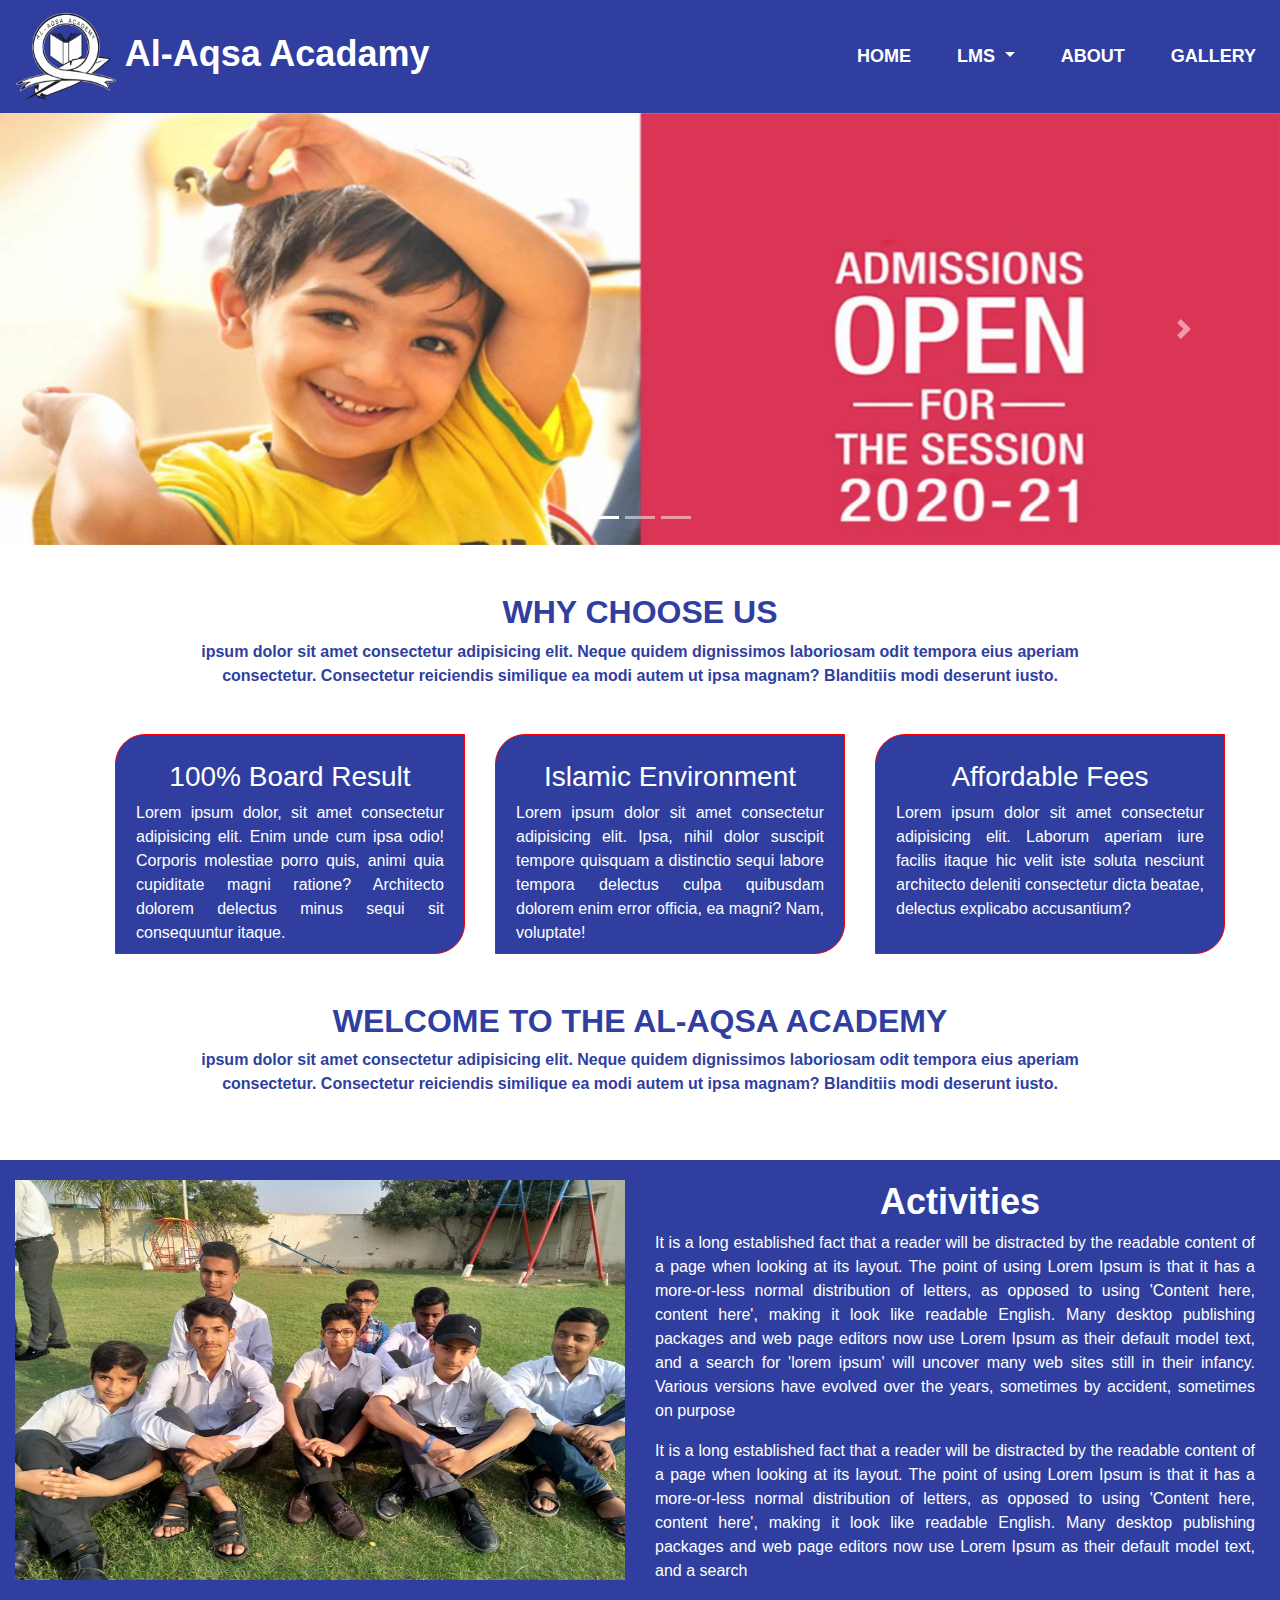
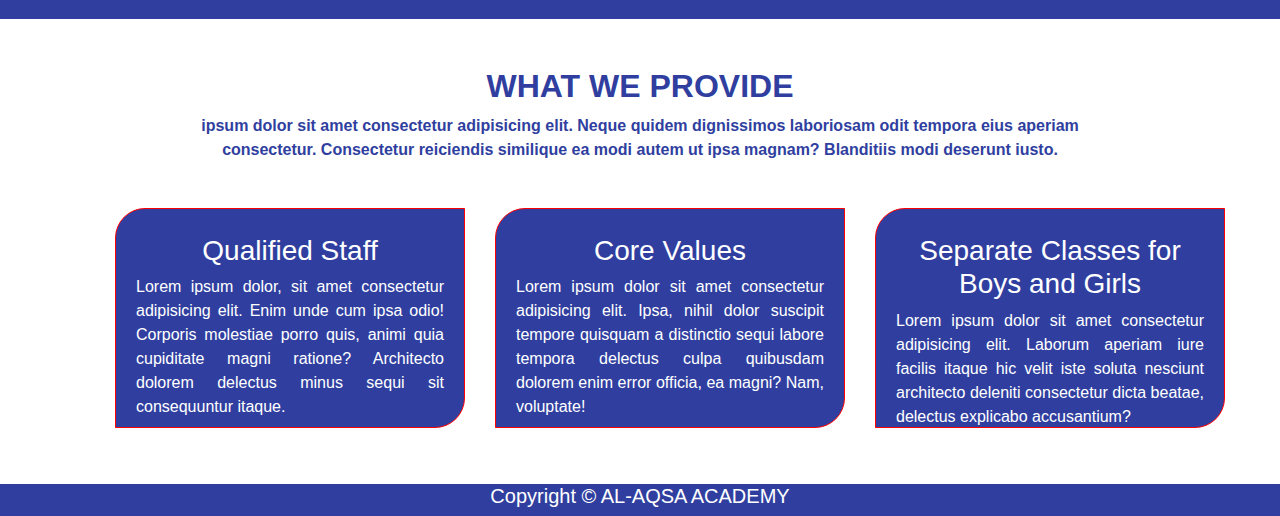
<file: index.html>
<!DOCTYPE html>
<html lang="en">

<head>
  <meta charset="UTF-8">
  <meta name="viewport" content="width=device-width, initial-scale=1.0">
  <title>Al-Aqsa Acadamy | Home</title>
  <link rel="stylesheet" href="css/style.css">

  <!-- Bootstrap css -->
  <link rel="stylesheet" href="https://maxcdn.bootstrapcdn.com/bootstrap/4.0.0/css/bootstrap.min.css"
    integrity="sha384-Gn5384xqQ1aoWXA+058RXPxPg6fy4IWvTNh0E263XmFcJlSAwiGgFAW/dAiS6JXm" crossorigin="anonymous">
</head>

<body>

  <nav class="navbar navbar-expand-lg navbar-light ">
    <a class="navbar-brand" href="#">
      <img src="image/logo.png" width="100px" height="auto" alt="">
       Al-Aqsa Acadamy
       </a>
    <button class="navbar-toggler" type="button" data-toggle="collapse" data-target="#navbarNav" aria-controls="navbarNav" aria-expanded="false" aria-label="Toggle navigation">
      <span class="navbar-toggler-icon"></span>
    </button>
    <div class="collapse navbar-collapse" id="navbarNav">
      <ul class="navbar-nav ml-auto">
        <li class="nav-item active">
          <a class="nav-link" href="index.html">HOME <span class="sr-only">(current)</span></a>
        </li>
        <li class="nav-item dropdown">
          <a class="nav-link dropdown-toggle" href="#" id="navbarDropdownMenuLink" data-toggle="dropdown" aria-haspopup="true" aria-expanded="false">
            LMS
          </a>
          <div class="dropdown-menu" aria-labelledby="navbarDropdownMenuLink">
            <a class="dropdown-item" href="student Login.html">Student Portal</a>
            <a class="dropdown-item" href="student Login.html">Teacher Portal</a>
            
          </div>
        </li>
        <li class="nav-item">
          <a class="nav-link" href="about.html">ABOUT</a>
        </li>
        <li class="nav-item">
          <a class="nav-link" href="gallery.html">GALLERY</a>
        </li>
      </ul>
    </div>
  </nav>
<!-- *************************end Nav******************* -->


<!-- ***************** Slider *************** -->
<div id="carouselExampleIndicators" class="carousel slide" data-ride="carousel">
  <ol class="carousel-indicators">
    <li data-target="#carouselExampleIndicators" data-slide-to="0" class="active"></li>
    <li data-target="#carouselExampleIndicators" data-slide-to="1"></li>
    <li data-target="#carouselExampleIndicators" data-slide-to="2"></li>
  </ol>
  <div class="carousel-inner">
    <div class="carousel-item active">
      <img class="d-block w-100" src="image/slider1.jpg" alt="First slide">
    </div>
    <div class="carousel-item">
      <img class="d-block w-100" src="image/slider5.jpg" alt="Second slide">
    </div>
    <div class="carousel-item">
      <img class="d-block w-100" src="image/slider6.jpg" alt="Third slide">
    </div>
  </div>
  <a class="carousel-control-prev" href="#carouselExampleIndicators" role="button" data-slide="prev">
    <span class="carousel-control-prev-icon" aria-hidden="true"></span>
    <span class="sr-only">Previous</span>
  </a>
  <a class="carousel-control-next" href="#carouselExampleIndicators" role="button" data-slide="next">
    <span class="carousel-control-next-icon" aria-hidden="true"></span>
    <span class="sr-only">Next</span>
  </a>
</div>


<!-- Choose us -->

<div class="container mt-5">
  <div class="row">
    <div class="col-1"></div>
    <div class="col-10">
      <div class="choose">
        <h2 class="welcome text-center">why choose us</h2>
      <p class="text-center">ipsum dolor sit amet consectetur adipisicing elit. Neque quidem dignissimos laboriosam odit tempora eius aperiam consectetur. Consectetur reiciendis similique ea modi autem ut ipsa magnam? Blanditiis modi deserunt iusto.</p>
      </div>
    </div>
    <div class="col-1"></div>
  </div>
</div>


<div class="container">
  <div class="row">
    <div class="col-sm-12 col-md-12 col-lg-4" >
      <span class="infotext" id="info">
        <h3 class="text-center"> 100% Board Result</h3>
        <p>
            Lorem ipsum dolor, sit amet consectetur adipisicing elit. Enim unde cum ipsa odio! Corporis molestiae porro quis, animi quia cupiditate magni ratione? Architecto dolorem delectus minus sequi sit consequuntur itaque.
        </p>
    </span>
    </div>
    <div class="col-sm-12 col-md-12 col-lg-4">
      <span class="infotext" id="info">
        <h3 class="text-center">Islamic Environment</h3>
        <p>
            Lorem ipsum dolor sit amet consectetur adipisicing elit. Ipsa, nihil dolor suscipit tempore quisquam a distinctio sequi labore tempora delectus culpa quibusdam dolorem enim error officia, ea magni? Nam, voluptate!
        </p>
    </span>
    </div>
    <div class="col-sm-12 col-md-12 col-lg-4">
      <span class="infotext" id="info">
        <h3 class="text-center">Affordable Fees</h3>
        <p>
            Lorem ipsum dolor sit amet consectetur adipisicing elit. Laborum aperiam iure facilis itaque hic velit iste soluta nesciunt architecto deleniti consectetur dicta beatae, delectus explicabo accusantium? 
        </p>
    </span>
    </div>
  </div>
</div>

<div class="container mt-5">
  <div class="row">
    <div class="col-1"></div>
    <div class="col-10">
      <div class="choose">
        <h2 class="welcome text-center">WELCOME TO THE AL-AQSA ACADEMY</h2>
      <p class="text-center">ipsum dolor sit amet consectetur adipisicing elit. Neque quidem dignissimos laboriosam odit tempora eius aperiam consectetur. Consectetur reiciendis similique ea modi autem ut ipsa magnam? Blanditiis modi deserunt iusto.</p>
      </div>
    </div>
    <div class="col-1"></div>
  </div>
</div>

<div class="container-fluid activity-text mt-5">
  <div class="row">
      <div class="col-sm-12 col-md-12 col-lg-6">
          <div id="carouselExampleSlidesOnly" class="carousel slide" data-ride="carousel">
              <div class="carousel-inner">
                <div class="carousel-item active">
                    <a href="gallery.html"><img src="image/activity.jpg" class="d-block w-100"></a>
                </div>
                <div class="carousel-item">
                  <a href="gallery.html"><img src="image/activity2.jpg" class="d-block w-100" ></a>
                </div>
                <div class="carousel-item">
                  <a href="gallery.html"><img src="image/activity3.jpg" class="d-block w-100"></a>
                </div>
                <div class="carousel-item">
                  <a href="gallery.html"><img src="image/activity4.jpg" class="d-block w-100"></a>
                </div>
              </div>
            </div>
      </div>
      <div class="col-sm-12 col-md-12 col-lg-6">
          <h2 class="activities text-center">Activities</h2>
          <p>It is a long established fact that a reader will be distracted by the readable content of a page when looking at its layout. The point of using Lorem Ipsum is that it has a more-or-less normal distribution of letters, as opposed to using 'Content here, content here', making it look like readable English. Many desktop publishing packages and web page editors now use Lorem Ipsum as their default model text, and a search for 'lorem ipsum' will uncover many web sites still in their infancy. Various versions have evolved over the years, sometimes by accident, sometimes on purpose</p>
          <p>It is a long established fact that a reader will be distracted by the readable content of a page when looking at its layout. The point of using Lorem Ipsum is that it has a more-or-less normal distribution of letters, as opposed to using 'Content here, content here', making it look like readable English. Many desktop publishing packages and web page editors now use Lorem Ipsum as their default model text, and a search  </p>
      </div>
  </div>
</div>


<div class="container mt-5">
  <div class="row">
    <div class="col-1"></div>
    <div class="col-10">
      <div class="choose">
        <h2 class="welcome text-center">WHAT WE PROVIDE</h2>
      <p class="text-center">ipsum dolor sit amet consectetur adipisicing elit. Neque quidem dignissimos laboriosam odit tempora eius aperiam consectetur. Consectetur reiciendis similique ea modi autem ut ipsa magnam? Blanditiis modi deserunt iusto.</p>
      </div>
    </div>
    <div class="col-1"></div>
  </div>
</div>


<div class="container">
  <div class="row">
    <div class="col-sm-12 col-md-12 col-lg-4" >
      <span class="infotext" id="info">
        <h3 class="text-center"> Qualified Staff</h3>
        <p>
            Lorem ipsum dolor, sit amet consectetur adipisicing elit. Enim unde cum ipsa odio! Corporis molestiae porro quis, animi quia cupiditate magni ratione? Architecto dolorem delectus minus sequi sit consequuntur itaque.
        </p>
    </span>
    </div>
    <div class="col-sm-12 col-md-12 col-lg-4">
      <span class="infotext" id="info">
        <h3 class="text-center">Core Values</h3>
        <p>
            Lorem ipsum dolor sit amet consectetur adipisicing elit. Ipsa, nihil dolor suscipit tempore quisquam a distinctio sequi labore tempora delectus culpa quibusdam dolorem enim error officia, ea magni? Nam, voluptate!
        </p>
    </span>
    </div>
    <div class="col-sm-12 col-md-12 col-lg-4">
      <span class="infotext" id="info">
        <h3 class="text-center">Separate Classes for Boys and Girls</h3>
        <p>
            Lorem ipsum dolor sit amet consectetur adipisicing elit. Laborum aperiam iure facilis itaque hic velit iste soluta nesciunt architecto deleniti consectetur dicta beatae, delectus explicabo accusantium? 
        </p>
    </span>
    </div>
  </div>
</div>

    <!-- Footer -->
    <div class="container-fluid myfooter">
      <div class="row">
        <div class="col-12">
            <h5>Copyright © AL-AQSA ACADEMY</h5>
        </div>
      </div>
    </div>





  <script src="https://code.jquery.com/jquery-3.2.1.slim.min.js"
    integrity="sha384-KJ3o2DKtIkvYIK3UENzmM7KCkRr/rE9/Qpg6aAZGJwFDMVNA/GpGFF93hXpG5KkN"
    crossorigin="anonymous"></script>
  <script src="https://cdnjs.cloudflare.com/ajax/libs/popper.js/1.12.9/umd/popper.min.js"
    integrity="sha384-ApNbgh9B+Y1QKtv3Rn7W3mgPxhU9K/ScQsAP7hUibX39j7fakFPskvXusvfa0b4Q"
    crossorigin="anonymous"></script>
  <script src="https://maxcdn.bootstrapcdn.com/bootstrap/4.0.0/js/bootstrap.min.js"
    integrity="sha384-JZR6Spejh4U02d8jOt6vLEHfe/JQGiRRSQQxSfFWpi1MquVdAyjUar5+76PVCmYl"
    crossorigin="anonymous"></script>
</body>

</html>
</file>
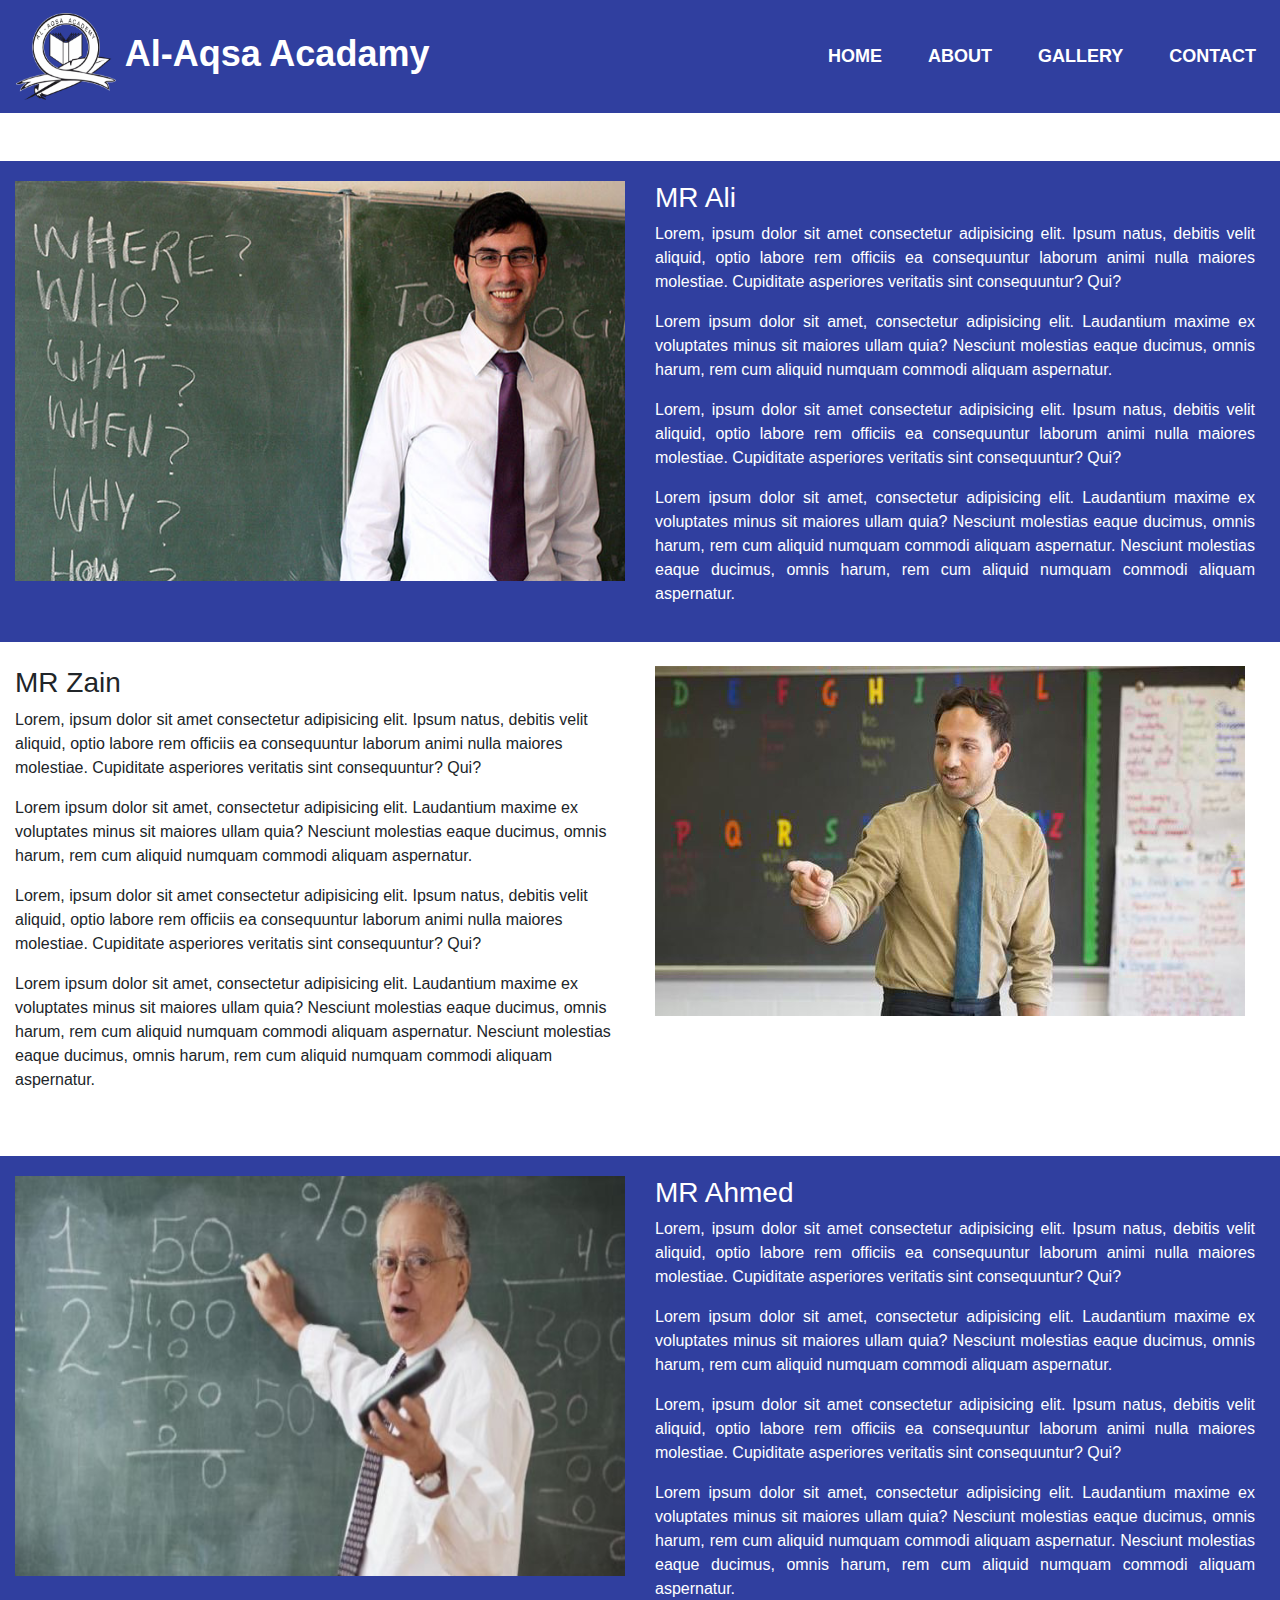
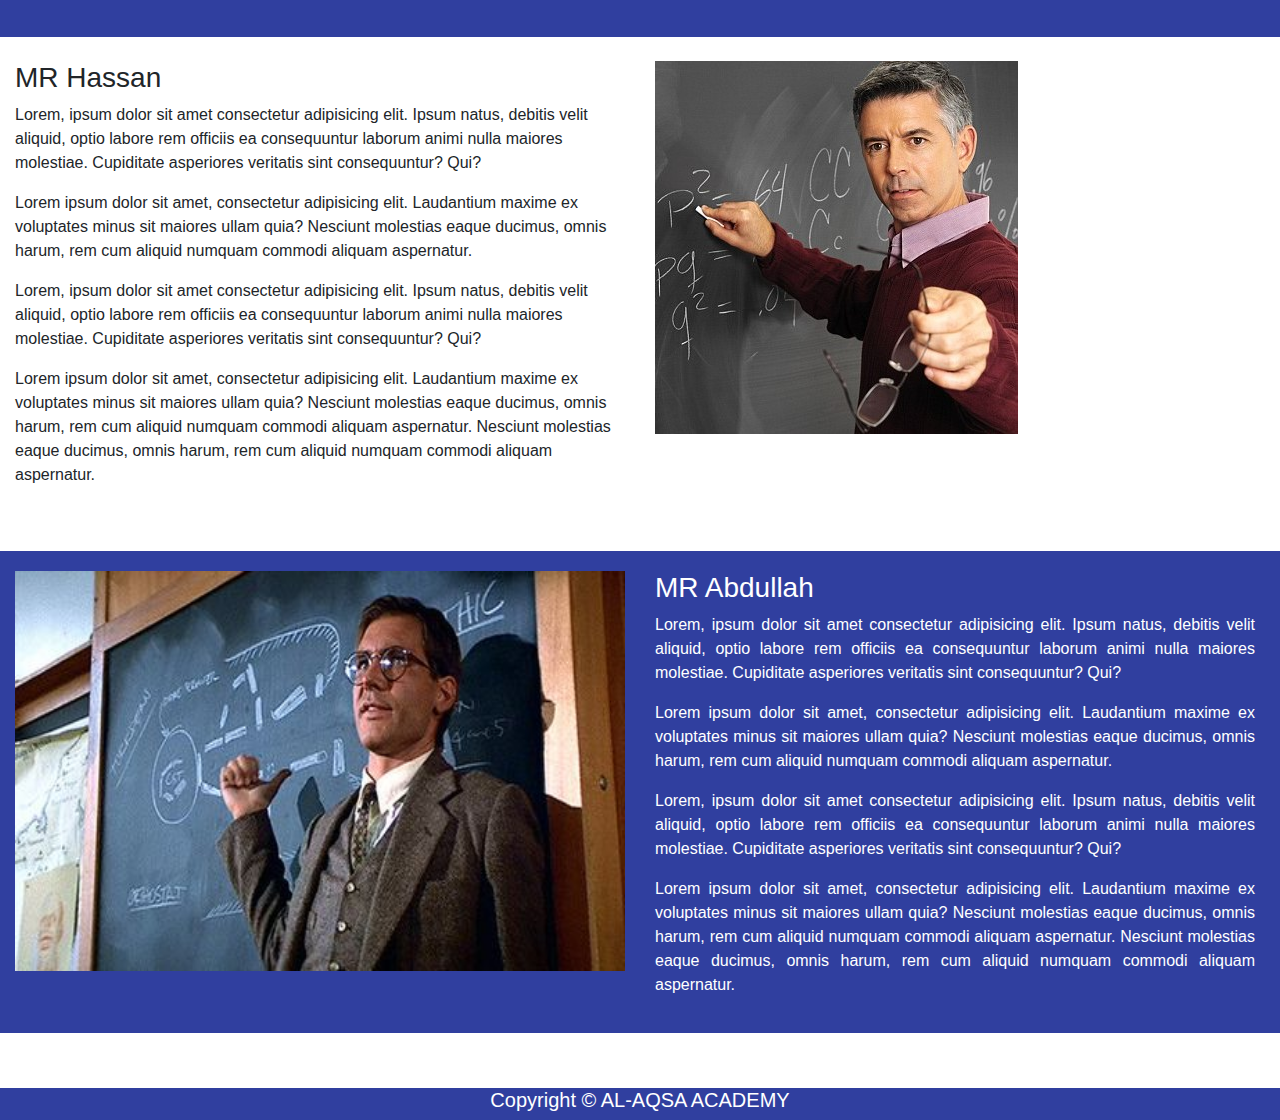
<file: about.html>
<!DOCTYPE html>
<html lang="en">

<head>
    <meta charset="UTF-8">
    <meta name="viewport" content="width=device-width, initial-scale=1.0">
    <title>Al-Aqsa Acedmy</title>
    <link rel="stylesheet" href="css/style.css">
    <link rel="stylesheet" href="https://stackpath.bootstrapcdn.com/bootstrap/4.5.0/css/bootstrap.min.css">

</head>

<body>
    <!-- NABAR -->
    <nav class="navbar navbar-expand-lg navbar-light ">
        <a class="navbar-brand" href="#">
          <img src="image/logo.png" width="100px" height="auto" alt="">
           Al-Aqsa Acadamy
           </a>
        <button class="navbar-toggler" type="button" data-toggle="collapse" data-target="#navbarNav" aria-controls="navbarNav" aria-expanded="false" aria-label="Toggle navigation">
          <span class="navbar-toggler-icon"></span>
        </button>
        <div class="collapse navbar-collapse" id="navbarNav">
          <ul class="navbar-nav ml-auto">
            <li class="nav-item active">
              <a class="nav-link" href="index.html">HOME <span class="sr-only">(current)</span></a>
            </li>
            <li class="nav-item">
              <a class="nav-link" href="about.html">ABOUT</a>
            </li>
            <li class="nav-item">
              <a class="nav-link" href="gallery.html">GALLERY</a>
            </li>
            <li class="nav-item">
              <a class="nav-link href="contact.html">CONTACT</a>
            </li>
          </ul>
        </div>
      </nav>
    <div class="container-fluid mt-5 activity-text">
        <div class="row">
            <div class="col-sm-12 col-md-12 col-lg-6">
                <img src="image/teacher1.jpg" class="img-fluid teacher">
            </div>
            <div class="col-sm-12 col-md-12 col-lg-6">
                <h3>MR Ali</h3>
                <p>Lorem, ipsum dolor sit amet consectetur adipisicing elit. Ipsum natus, debitis velit aliquid, optio
                    labore rem officiis ea consequuntur laborum animi nulla maiores molestiae. Cupiditate asperiores
                    veritatis sint consequuntur? Qui?</p>
                <p>Lorem ipsum dolor sit amet, consectetur adipisicing elit. Laudantium maxime ex voluptates minus sit
                    maiores ullam quia? Nesciunt molestias eaque ducimus, omnis harum, rem cum aliquid numquam commodi
                    aliquam aspernatur.</p>
                <p>Lorem, ipsum dolor sit amet consectetur adipisicing elit. Ipsum natus, debitis velit aliquid, optio
                    labore rem officiis ea consequuntur laborum animi nulla maiores molestiae. Cupiditate asperiores
                    veritatis sint consequuntur? Qui?</p>
                <p>Lorem ipsum dolor sit amet, consectetur adipisicing elit. Laudantium maxime ex voluptates minus sit
                    maiores ullam quia? Nesciunt molestias eaque ducimus, omnis harum, rem cum aliquid numquam commodi
                    aliquam aspernatur. Nesciunt molestias eaque ducimus, omnis harum, rem cum aliquid numquam commodi
                    aliquam aspernatur.</p>
            </div>
        </div>
    </div>
    <div class="container-fluid mt-4 colorbackground">
        <div class="row">
            <div class="col-sm-12 col-md-12 col-lg-6">
                <h3>MR Zain</h3>
                <p>Lorem, ipsum dolor sit amet consectetur adipisicing elit. Ipsum natus, debitis velit aliquid, optio
                    labore rem officiis ea consequuntur laborum animi nulla maiores molestiae. Cupiditate asperiores
                    veritatis sint consequuntur? Qui?</p>
                <p>Lorem ipsum dolor sit amet, consectetur adipisicing elit. Laudantium maxime ex voluptates minus sit
                    maiores ullam quia? Nesciunt molestias eaque ducimus, omnis harum, rem cum aliquid numquam commodi
                    aliquam aspernatur.</p>
                <p>Lorem, ipsum dolor sit amet consectetur adipisicing elit. Ipsum natus, debitis velit aliquid, optio
                    labore rem officiis ea consequuntur laborum animi nulla maiores molestiae. Cupiditate asperiores
                    veritatis sint consequuntur? Qui?</p>
                <p>Lorem ipsum dolor sit amet, consectetur adipisicing elit. Laudantium maxime ex voluptates minus sit
                    maiores ullam quia? Nesciunt molestias eaque ducimus, omnis harum, rem cum aliquid numquam commodi
                    aliquam aspernatur. Nesciunt molestias eaque ducimus, omnis harum, rem cum aliquid numquam commodi
                    aliquam aspernatur.</p>
            </div>
            <div class="col-sm-12 col-md-12 col-lg-6">
                <img src="image/teacher2.jpg" class="img-fluid teacher">
            </div>
        </div>
    </div>
    <div class="container-fluid mt-5 activity-text">
        <div class="row">
            <div class="col-sm-12 col-md-12 col-lg-6">
                <img src="image/teacher3.jpg" class="img-fluid teacher">
            </div>
            <div class="col-sm-12 col-md-12 col-lg-6">
                <h3>MR Ahmed</h3>
                <p>Lorem, ipsum dolor sit amet consectetur adipisicing elit. Ipsum natus, debitis velit aliquid, optio
                    labore rem officiis ea consequuntur laborum animi nulla maiores molestiae. Cupiditate asperiores
                    veritatis sint consequuntur? Qui?</p>
                <p>Lorem ipsum dolor sit amet, consectetur adipisicing elit. Laudantium maxime ex voluptates minus sit
                    maiores ullam quia? Nesciunt molestias eaque ducimus, omnis harum, rem cum aliquid numquam commodi
                    aliquam aspernatur.</p>
                <p>Lorem, ipsum dolor sit amet consectetur adipisicing elit. Ipsum natus, debitis velit aliquid, optio
                    labore rem officiis ea consequuntur laborum animi nulla maiores molestiae. Cupiditate asperiores
                    veritatis sint consequuntur? Qui?</p>
                <p>Lorem ipsum dolor sit amet, consectetur adipisicing elit. Laudantium maxime ex voluptates minus sit
                    maiores ullam quia? Nesciunt molestias eaque ducimus, omnis harum, rem cum aliquid numquam commodi
                    aliquam aspernatur. Nesciunt molestias eaque ducimus, omnis harum, rem cum aliquid numquam commodi
                    aliquam aspernatur.</p>
            </div>
        </div>
    </div>
    <div class="container-fluid mt-4 colorbackground">
        <div class="row">
            <div class="col-sm-12 col-md-12 col-lg-6">
                <h3>MR Hassan</h3>
                <p>Lorem, ipsum dolor sit amet consectetur adipisicing elit. Ipsum natus, debitis velit aliquid, optio
                    labore rem officiis ea consequuntur laborum animi nulla maiores molestiae. Cupiditate asperiores
                    veritatis sint consequuntur? Qui?</p>
                <p>Lorem ipsum dolor sit amet, consectetur adipisicing elit. Laudantium maxime ex voluptates minus sit
                    maiores ullam quia? Nesciunt molestias eaque ducimus, omnis harum, rem cum aliquid numquam commodi
                    aliquam aspernatur.</p>
                <p>Lorem, ipsum dolor sit amet consectetur adipisicing elit. Ipsum natus, debitis velit aliquid, optio
                    labore rem officiis ea consequuntur laborum animi nulla maiores molestiae. Cupiditate asperiores
                    veritatis sint consequuntur? Qui?</p>
                <p>Lorem ipsum dolor sit amet, consectetur adipisicing elit. Laudantium maxime ex voluptates minus sit
                    maiores ullam quia? Nesciunt molestias eaque ducimus, omnis harum, rem cum aliquid numquam commodi
                    aliquam aspernatur. Nesciunt molestias eaque ducimus, omnis harum, rem cum aliquid numquam commodi
                    aliquam aspernatur.</p>
            </div>
            <div class="col-sm-12 col-md-12 col-lg-6">
                <img src="image/teacher4.jpg" class="img-fluid teacher">
            </div>
        </div>
    </div>
    <div class="container-fluid mt-5 activity-text">
        <div class="row">
            <div class="col-sm-12 col-md-12 col-lg-6">
                <img src="image/teacher5.jpg" class="img-fluid teacher">
            </div>
            <div class="col-sm-12 col-md-12 col-lg-6">
                <h3>MR Abdullah</h3>
                <p>Lorem, ipsum dolor sit amet consectetur adipisicing elit. Ipsum natus, debitis velit aliquid, optio
                    labore rem officiis ea consequuntur laborum animi nulla maiores molestiae. Cupiditate asperiores
                    veritatis sint consequuntur? Qui?</p>
                <p>Lorem ipsum dolor sit amet, consectetur adipisicing elit. Laudantium maxime ex voluptates minus sit
                    maiores ullam quia? Nesciunt molestias eaque ducimus, omnis harum, rem cum aliquid numquam commodi
                    aliquam aspernatur.</p>
                <p>Lorem, ipsum dolor sit amet consectetur adipisicing elit. Ipsum natus, debitis velit aliquid, optio
                    labore rem officiis ea consequuntur laborum animi nulla maiores molestiae. Cupiditate asperiores
                    veritatis sint consequuntur? Qui?</p>
                <p>Lorem ipsum dolor sit amet, consectetur adipisicing elit. Laudantium maxime ex voluptates minus sit
                    maiores ullam quia? Nesciunt molestias eaque ducimus, omnis harum, rem cum aliquid numquam commodi
                    aliquam aspernatur. Nesciunt molestias eaque ducimus, omnis harum, rem cum aliquid numquam commodi
                    aliquam aspernatur.</p>
            </div>
        </div>
    </div>
    <div class="container-fluid myfooter">
        <div class="row">
          <div class="col-12">
              <h5 class="text-center">Copyright © AL-AQSA ACADEMY</h5>
          </div>
        </div>
      </div>
    <script src="https://code.jquery.com/jquery-3.5.1.slim.min.js"></script>
    <script src="https://cdn.jsdelivr.net/npm/popper.js@1.16.0/dist/umd/popper.min.js"></script>
    <script src="https://stackpath.bootstrapcdn.com/bootstrap/4.5.0/js/bootstrap.min.js"></script>
</body>

</html>
</file>
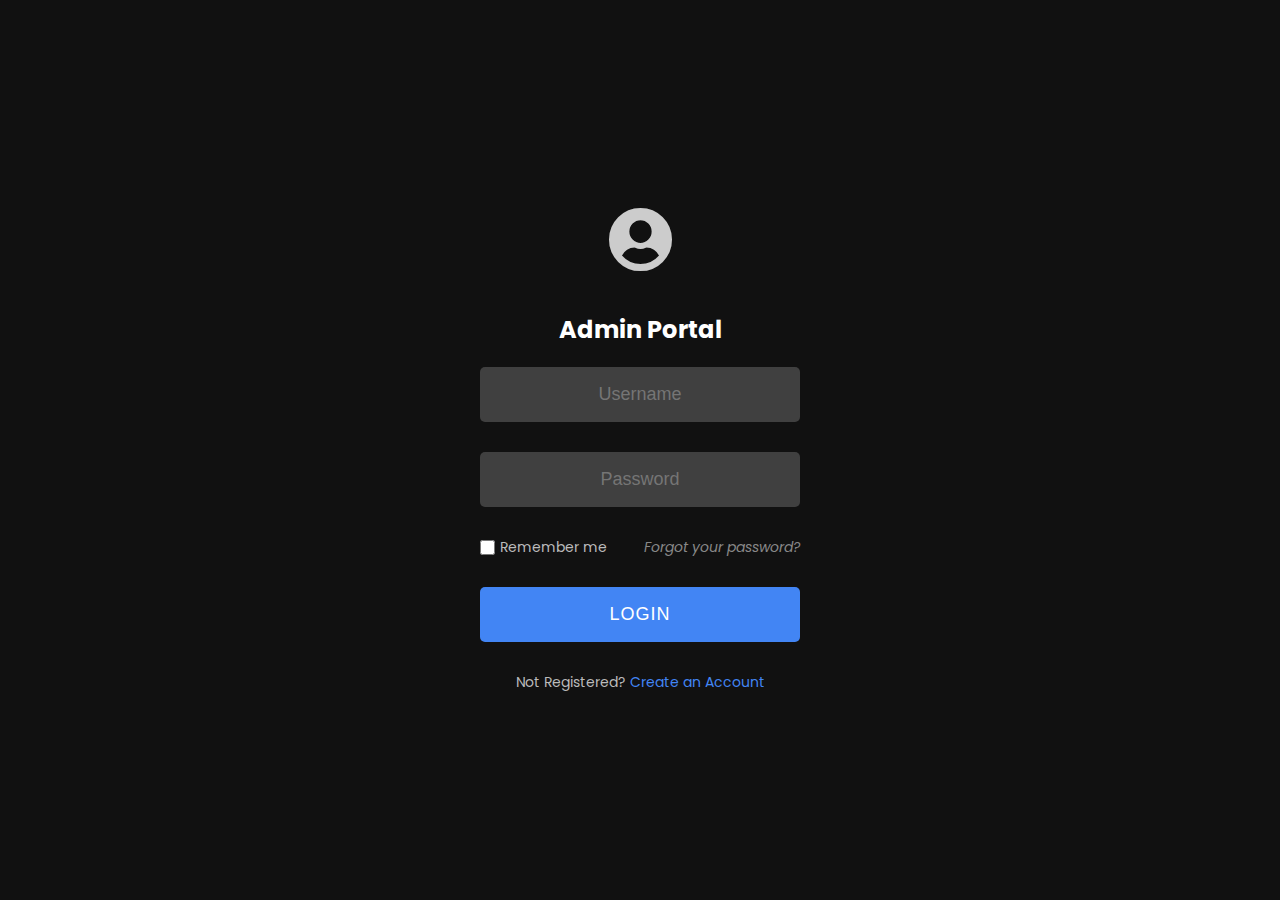
<file: admin.html>
<!DOCTYPE html>
<html lang="en" dir="ltr">
	<head>
		<meta name="viewport" content="width=device-width, initial-scale=1.0">
		<meta charset="utf-8">
		<title>Responsive Login Page</title>
		<link rel="stylesheet" href="css/login.css">
		<link rel="stylesheet" href="https://cdnjs.cloudflare.com/ajax/libs/font-awesome/5.14.0/css/all.min.css">
		<script src="https://cdnjs.cloudflare.com/ajax/libs/jquery/3.4.1/jquery.min.js" charset="utf-8"></script>
	</head>
	<body>

		<!--form area start-->
		<div class="form">
			<!--login form start-->
			<form class="login-form" action="" method="post">
				<i class="fas fa-user-circle"></i>
				<h2>Admin Portal</h2>
				<input class="user-input" type="text" name="" placeholder="Username" required>
				<input class="user-input" type="password" name="" placeholder="Password" required>
				<div class="options-01">
					<label class="remember-me"><input type="checkbox" name="">Remember me</label>
					<a href="#">Forgot your password?</a>
				</div>
				<input class="btn" type="submit" name="" value="LOGIN">
				<div class="options-02">
					<p>Not Registered? <a href="#">Create an Account</a></p>
				</div>
			</form>
			<!--login form end-->
			<!--signup form start-->
			<form class="signup-form" action="" method="post">
				<i class="fas fa-user-plus"></i>
				<input class="user-input" type="text" name="" placeholder="Username" required>
				<input class="user-input" type="email" name="" placeholder="Email Address" required>
				<input class="user-input" type="password" name="" placeholder="Password" required>
				<input class="btn" type="submit" name="" value="SIGN UP">
				<div class="options-02">
					<p>Already Registered? <a href="#">Sign In</a></p>
				</div>
			</form>
			<!--signup form end-->
		</div>
		<!--form area end-->

		<script type="text/javascript">
		$('.options-02 a').click(function(){
			$('form').animate({
				height: "toggle", opacity: "toggle"
			}, "slow");
		});
		</script>

	</body>
</html>
</file>
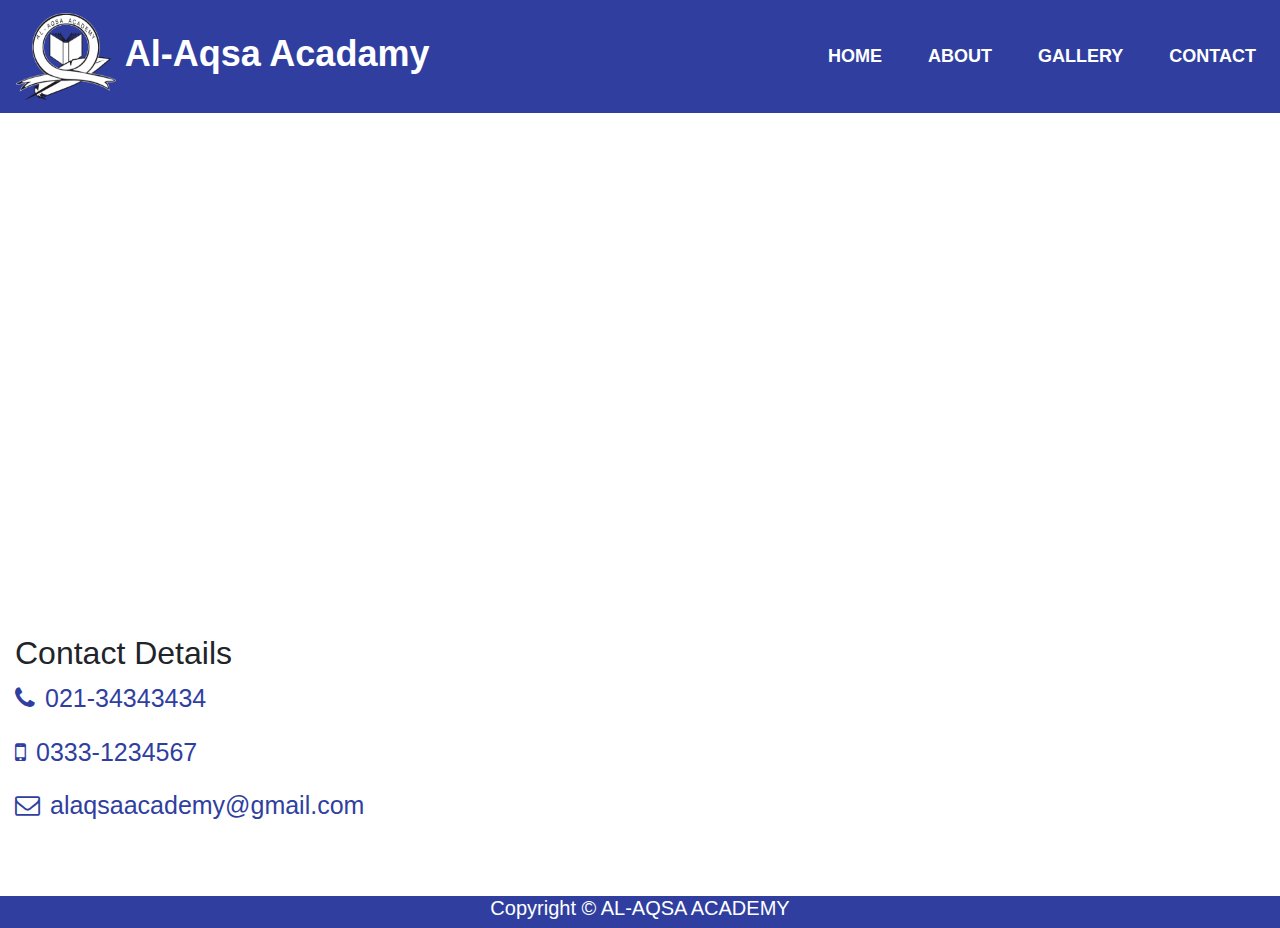
<file: contact.html>
<!DOCTYPE html>
<html lang="en">
<head>
    <meta charset="UTF-8">
    <meta name="viewport" content="width=device-width, initial-scale=1.0">
    <title>Al-Aqsa Acedmy</title>
    <link rel="stylesheet" href="css/style.css">
    <link rel="stylesheet" href="https://stackpath.bootstrapcdn.com/bootstrap/4.5.0/css/bootstrap.min.css">
    <link rel="stylesheet" href="https://stackpath.bootstrapcdn.com/font-awesome/4.7.0/css/font-awesome.min.css">
</head>
<body>
<!-- NABAR -->
<nav class="navbar navbar-expand-lg navbar-light ">
    <a class="navbar-brand" href="#">
      <img src="image/logo.png" width="100px" height="auto" alt="">
       Al-Aqsa Acadamy
       </a>
    <button class="navbar-toggler" type="button" data-toggle="collapse" data-target="#navbarNav" aria-controls="navbarNav" aria-expanded="false" aria-label="Toggle navigation">
      <span class="navbar-toggler-icon"></span>
    </button>
    <div class="collapse navbar-collapse" id="navbarNav">
      <ul class="navbar-nav ml-auto">
        <li class="nav-item active">
          <a class="nav-link" href="index.html">HOME <span class="sr-only">(current)</span></a>
        </li>
        <li class="nav-item">
          <a class="nav-link" href="about.html">ABOUT</a>
        </li>
        <li class="nav-item">
          <a class="nav-link" href="gallery.html">GALLERY</a>
        </li>
        <li class="nav-item">
          <a class="nav-link href="contact.html">CONTACT</a>
        </li>
      </ul>
    </div>
  </nav>
<!-- MAP -->
  <iframe src="https://www.google.com/maps/embed?pb=!1m18!1m12!1m3!1d2944.767205190787!2d67.08702161432115!3d24.91401054924643!2m3!1f0!2f0!3f0!3m2!1i1024!2i768!4f13.1!3m3!1m2!1s0x3eb33f2de9c1eeed%3A0x776675460d1f5b60!2sAl%20Aqsa%20Academy!5e1!3m2!1sen!2s!4v1590245915493!5m2!1sen!2s" width="100%" height="450" frameborder="0" style="border:0;" allowfullscreen="" aria-hidden="false" tabindex="0" class="mt-3"></iframe>
  <!-- Contact -->
<div class="container-fluid mt-5">
  <div class="row">
    <div class="col">
      <h2 class="contact">Contact Details</h2>
      <p class="fa-phone"><i class="fa fa-phone" aria-hidden="true"></i>021-34343434</p>
      <p class="fa-phone"><i class="fa fa-mobile" aria-hidden="true"></i>0333-1234567</p>
      <p class="fa-phone"><i class="fa fa-envelope-o" aria-hidden="true"></i>alaqsaacademy@gmail.com</p>
    </div>
  </div>
</div>
      <!-- Footer -->
<div class="container-fluid myfooter">
    <div class="row">
      <div class="col-12">
          <h5>Copyright © AL-AQSA ACADEMY</h5>
      </div>
    </div>
  </div>
  
  
  
  <script src="https://code.jquery.com/jquery-3.5.1.slim.min.js"></script>
  <script src="https://cdn.jsdelivr.net/npm/popper.js@1.16.0/dist/umd/popper.min.js"></script>
  <script src="https://stackpath.bootstrapcdn.com/bootstrap/4.5.0/js/bootstrap.min.js"></script>    
  </body>
  </html>
</file>
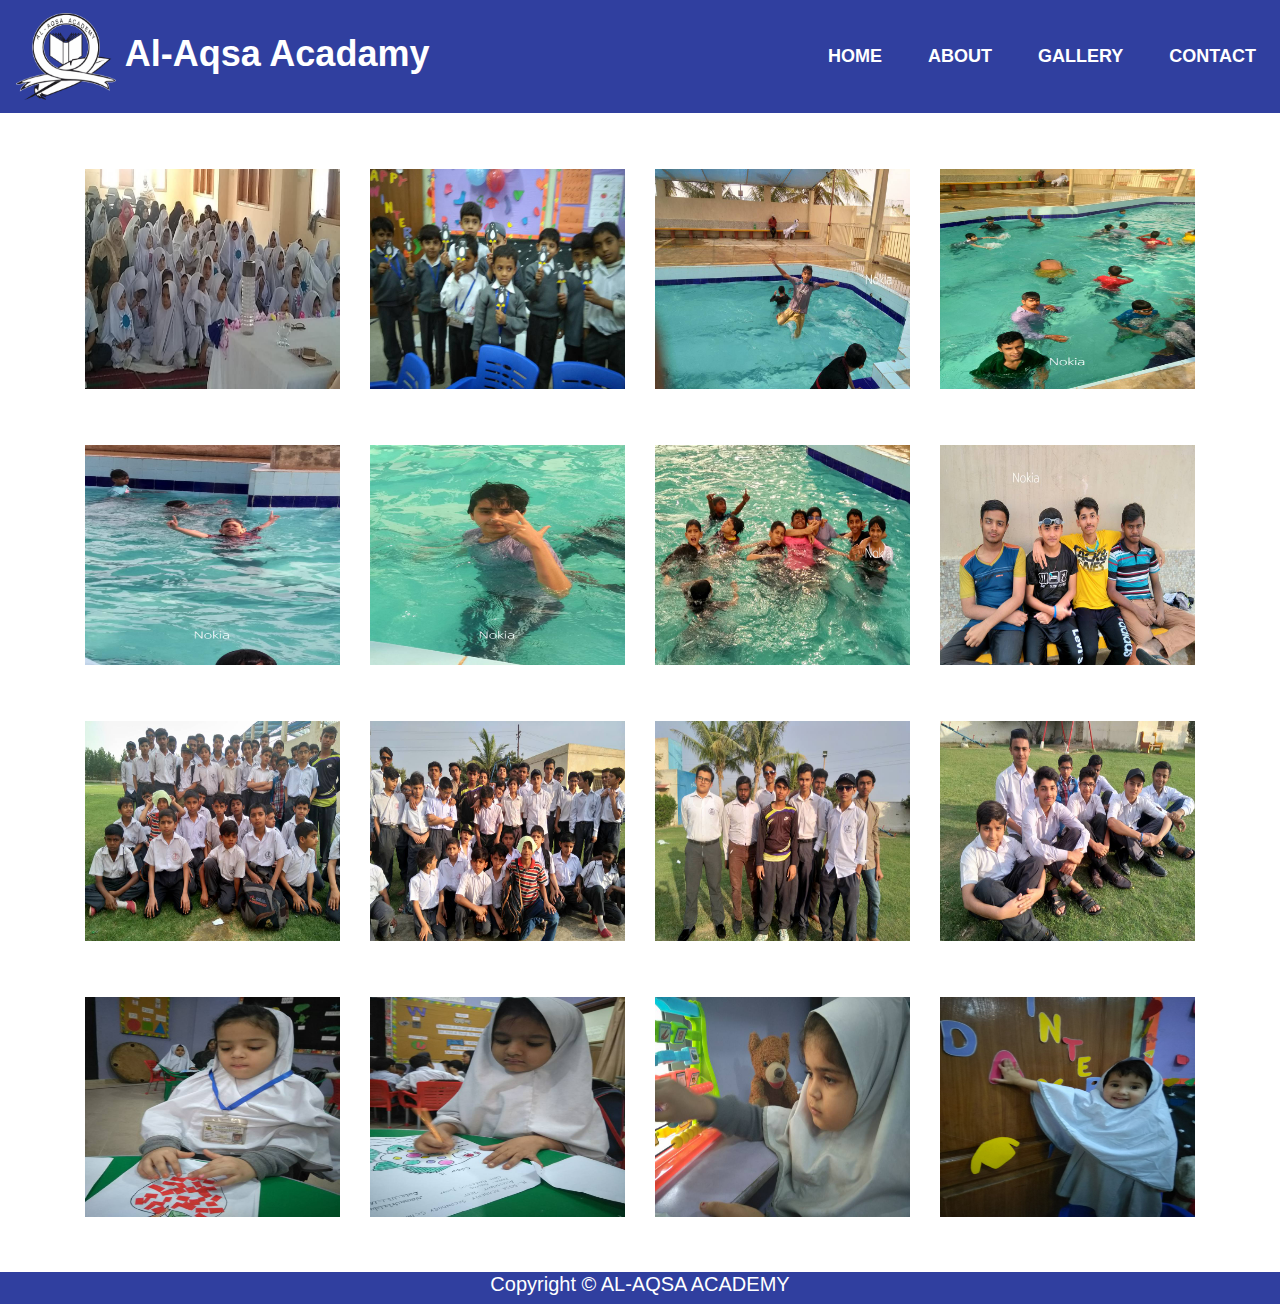
<file: gallery.html>
<!DOCTYPE html>
<html lang="en">

<head>
    <meta charset="UTF-8">
    <meta name="viewport" content="width=device-width, initial-scale=1.0">
    <title>Al-Aqsa Acedmy</title>
    <link rel="stylesheet" href="css/style.css">
    <link rel="stylesheet" href="https://stackpath.bootstrapcdn.com/bootstrap/4.5.0/css/bootstrap.min.css">

</head>

<body>
    <!-- NABAR -->
    <nav class="navbar navbar-expand-lg navbar-light ">
        <a class="navbar-brand" href="#">
          <img src="image/logo.png" width="100px" height="auto" alt="">
           Al-Aqsa Acadamy
           </a>
        <button class="navbar-toggler" type="button" data-toggle="collapse" data-target="#navbarNav" aria-controls="navbarNav" aria-expanded="false" aria-label="Toggle navigation">
          <span class="navbar-toggler-icon"></span>
        </button>
        <div class="collapse navbar-collapse" id="navbarNav">
          <ul class="navbar-nav ml-auto">
            <li class="nav-item active">
              <a class="nav-link" href="index.html">HOME <span class="sr-only">(current)</span></a>
            </li>
            <li class="nav-item">
              <a class="nav-link" href="about.html">ABOUT</a>
            </li>
            <li class="nav-item">
              <a class="nav-link" href="gallery.html">GALLERY</a>
            </li>
            <li class="nav-item">
              <a class="nav-link href="contact.html">CONTACT</a>
            </li>
          </ul>
        </div>
      </nav>
    <!-- Images -->

    <div class="container mt-5">
        <div class="row">
            <div class="col-sm-6 col-md-6 col-lg-3 mt-2">
                <img src="image/g1.jpg" class="img-fluid imgheight">
            </div>
            <div class="col-sm-6 col-md-6 col-lg-3 mt-2">
                <img src="image/g2.jpg" class="img-fluid imgheight">
            </div>
            <div class="col-sm-6 col-md-6 col-lg-3 mt-2">
                <img src="image/g3.jpg" class="img-fluid imgheight">
            </div>
            <div class="col-sm-6 col-md-6 col-lg-3 mt-2">
                <img src="image/g4.jpg" class="img-fluid imgheight">
            </div>
        </div>
    </div>
    <div class="container mt-5">
        <div class="row">
            <div class="col-sm-6 col-md-6 col-lg-3 mt-2">
                <img src="image/g5.jpg" class="img-fluid imgheight">
            </div>
            <div class="col-sm-6 col-md-6 col-lg-3 mt-2">
                <img src="image/g6.jpg" class="img-fluid imgheight">
            </div>
            <div class="col-sm-6 col-md-6 col-lg-3 mt-2">
                <img src="image/g7.jpg" class="img-fluid imgheight">
            </div>
            <div class="col-sm-6 col-md-6 col-lg-3 mt-2">
                <img src="image/g8.jpg" class="img-fluid imgheight">
            </div>
        </div>
    </div>
    <div class="container mt-5">
        <div class="row">
            <div class="col-sm-6 col-md-6 col-lg-3 mt-2">
                <img src="image/g9.jpg" class="img-fluid imgheight">
            </div>
            <div class="col-sm-6 col-md-6 col-lg-3 mt-2">
                <img src="image/g10.jpg" class="img-fluid imgheight">
            </div>
            <div class="col-sm-6 col-md-6 col-lg-3 mt-2">
                <img src="image/g11.jpg" class="img-fluid imgheight">
            </div>
            <div class="col-sm-6 col-md-6 col-lg-3 mt-2">
                <img src="image/g12.jpg" class="img-fluid imgheight">
            </div>
        </div>
    </div>
    <div class="container mt-5">
        <div class="row">
            <div class="col-sm-6 col-md-6 col-lg-3 mt-2">
                <img src="image/g13.jpg" class="img-fluid imgheight">
            </div>
            <div class="col-sm-6 col-md-6 col-lg-3 mt-2">
                <img src="image/g14.jpg" class="img-fluid imgheight">
            </div>
            <div class="col-sm-6 col-md-6 col-lg-3 mt-2">
                <img src="image/g15.jpg" class="img-fluid imgheight">
            </div>
            <div class="col-sm-6 col-md-6 col-lg-3 mt-2">
                <img src="image/g16.jpg" class="img-fluid imgheight">
            </div>
        </div>
    </div>
    <!-- Footer -->
    <div class="container-fluid myfooter">
        <div class="row">
            <div class="col-12">
                <h5>Copyright © AL-AQSA ACADEMY</h5>
            </div>
        </div>
    </div>
    <script src="https://code.jquery.com/jquery-3.5.1.slim.min.js"></script>
    <script src="https://cdn.jsdelivr.net/npm/popper.js@1.16.0/dist/umd/popper.min.js"></script>
    <script src="https://stackpath.bootstrapcdn.com/bootstrap/4.5.0/js/bootstrap.min.js"></script>
</body>

</html>
</file>
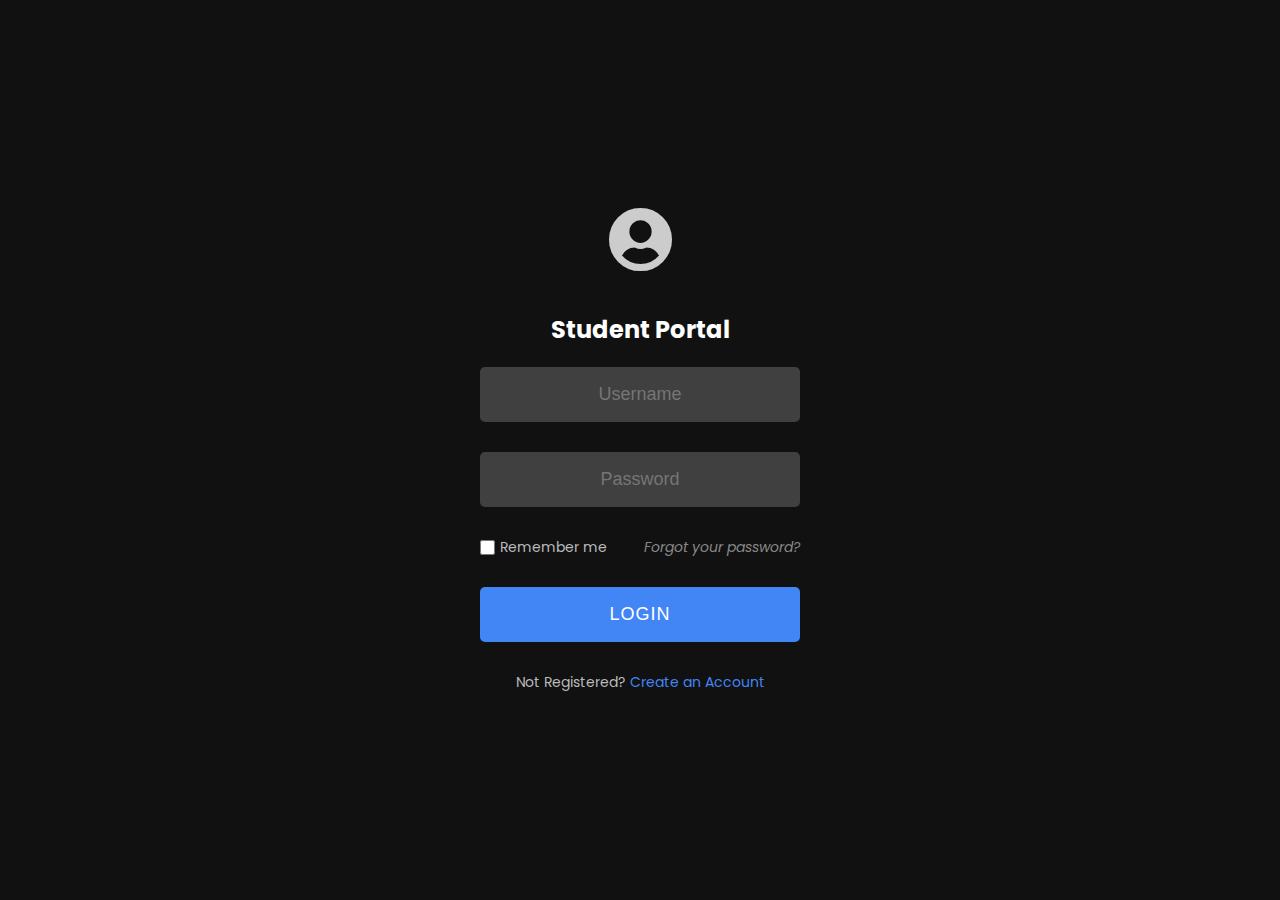
<file: student Login.html>
<!DOCTYPE html>
<html lang="en" dir="ltr">
	<head>
		<meta name="viewport" content="width=device-width, initial-scale=1.0">
		<meta charset="utf-8">
		<title>Responsive Login Page</title>
		<link rel="stylesheet" href="css/login.css">
		<link rel="stylesheet" href="https://cdnjs.cloudflare.com/ajax/libs/font-awesome/5.14.0/css/all.min.css">
		<script src="https://cdnjs.cloudflare.com/ajax/libs/jquery/3.4.1/jquery.min.js" charset="utf-8"></script>
	</head>
	<body>

		<!--form area start-->
		<div class="form">
			<!--login form start-->
			<form class="login-form" action="" method="post">
				<i class="fas fa-user-circle"></i>
				<h2>Student Portal</h2>
				<input class="user-input" type="text" name="" placeholder="Username" required>
				<input class="user-input" type="password" name="" placeholder="Password" required>
				<div class="options-01">
					<label class="remember-me"><input type="checkbox" name="">Remember me</label>
					<a href="#">Forgot your password?</a>
				</div>
				<input class="btn" type="submit" name="" value="LOGIN">
				<div class="options-02">
					<p>Not Registered? <a href="#">Create an Account</a></p>
				</div>
			</form>
			<!--login form end-->
			<!--signup form start-->
			<form class="signup-form" action="" method="post">
				<i class="fas fa-user-plus"></i>
				<input class="user-input" type="text" name="" placeholder="Username" required>
				<input class="user-input" type="email" name="" placeholder="Email Address" required>
				<input class="user-input" type="password" name="" placeholder="Password" required>
				<input class="btn" type="submit" name="" value="SIGN UP">
				<div class="options-02">
					<p>Already Registered? <a href="#">Sign In</a></p>
				</div>
			</form>
			<!--signup form end-->
		</div>
		<!--form area end-->

		<script type="text/javascript">
		$('.options-02 a').click(function(){
			$('form').animate({
				height: "toggle", opacity: "toggle"
			}, "slow");
		});
		</script>

	</body>
</html>
</file>
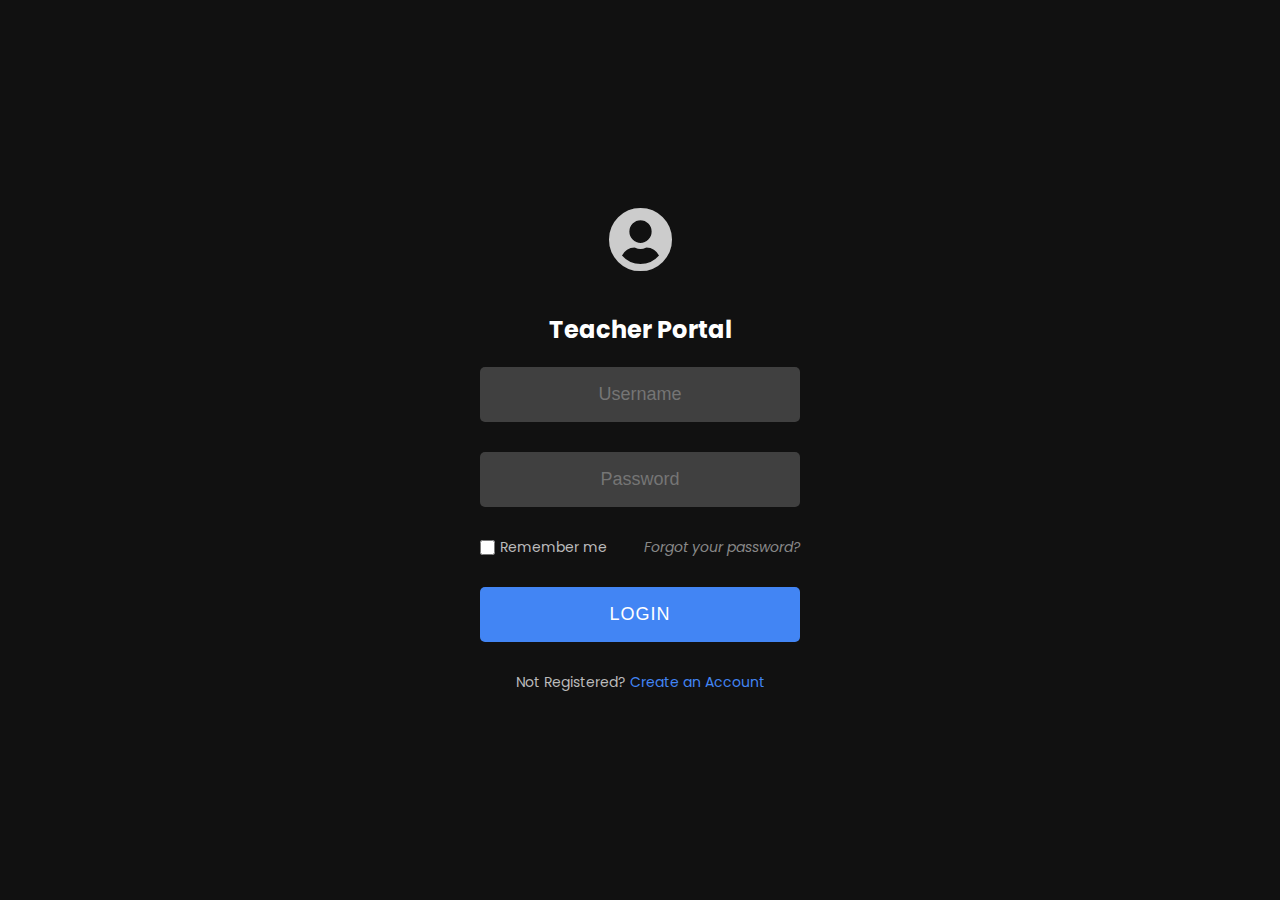
<file: teacher Login.html>
<!DOCTYPE html>
<html lang="en" dir="ltr">
	<head>
		<meta name="viewport" content="width=device-width, initial-scale=1.0">
		<meta charset="utf-8">
		<title>Responsive Login Page</title>
		<link rel="stylesheet" href="css/login.css">
		<link rel="stylesheet" href="https://cdnjs.cloudflare.com/ajax/libs/font-awesome/5.14.0/css/all.min.css">
		<script src="https://cdnjs.cloudflare.com/ajax/libs/jquery/3.4.1/jquery.min.js" charset="utf-8"></script>
	</head>
	<body>

		<!--form area start-->
		<div class="form">
			<!--login form start-->
			<form class="login-form" action="" method="post">
				<i class="fas fa-user-circle"></i>
				<h2>Teacher Portal</h2>
				<input class="user-input" type="text" name="" placeholder="Username" required>
				<input class="user-input" type="password" name="" placeholder="Password" required>
				<div class="options-01">
					<label class="remember-me"><input type="checkbox" name="">Remember me</label>
					<a href="#">Forgot your password?</a>
				</div>
				<input class="btn" type="submit" name="" value="LOGIN">
				<div class="options-02">
					<p>Not Registered? <a href="#">Create an Account</a></p>
				</div>
			</form>
			<!--login form end-->
			<!--signup form start-->
			<form class="signup-form" action="" method="post">
				<i class="fas fa-user-plus"></i>
				<input class="user-input" type="text" name="" placeholder="Username" required>
				<input class="user-input" type="email" name="" placeholder="Email Address" required>
				<input class="user-input" type="password" name="" placeholder="Password" required>
				<input class="btn" type="submit" name="" value="SIGN UP">
				<div class="options-02">
					<p>Already Registered? <a href="#">Sign In</a></p>
				</div>
			</form>
			<!--signup form end-->
		</div>
		<!--form area end-->

		<script type="text/javascript">
		$('.options-02 a').click(function(){
			$('form').animate({
				height: "toggle", opacity: "toggle"
			}, "slow");
		});
		</script>

	</body>
</html>
</file>
<file: css/style.css>
*{
    margin: 0;
    padding: 0;
}

.navbar{
    background-color: #303f9f !important;
    
}
.navbar >.navbar-brand{
font-size: 36px;
color: #fff !important;
font-weight: bold;
}
.nav-link{
    color: #fff !important;
    font-weight: 700;
    margin-left: 30px;
    font-size: 18px;
}
.nav-link:hover{
    background-color: #7986CB !important;
    border-radius: 10px;
}
.navbar-toggler{
    background-color: #9e00c5;
}
.navbar-toggle-icon > i{
    color: white !important;    
}
.choose h2 {
    color: #303f9f ;
    text-transform: uppercase;
    font-weight: bolder;
}

.choose p {
    color: #303f9f ;
    font-weight: 700;
}

.infotext{
    width: 100%;
    display: inline-block;
    border: red solid 1px;
    margin: 30px 0 0 30px;
    padding: 5px 20px 5px 20px;
    text-align: justify;
    height: 220px;
    border-radius:  30px  0 30px  0;
    color: #fff;
    background-color: #303f9f;
}
.infotext h3{
    margin-top: 20px;
}

.infotext:hover{
    border-radius: 25px ;
    transition: 1s;
    box-shadow: 1px 0px 0px 10px white;   
    }

    .activity-text{
        padding: 20px;
        background-color: #303f9f;
        color: #fff;
    }

    .activity-text h2{
        font-size: 36px;
        font-weight: bold;
        
    }

    .activity-text p{
        font-size: 16px;
        text-align: justify;
        padding : 0 10px 0 0;
        
    }

    .activity-text img{
      height: 400px;
        
    }

    .imgheight{
        height: 220px!important;
        width: 100% !important;
    }

    .myfooter{
        background-color: #303F9F;
        color: white;
        text-align: center;
        margin-top: 55px;
    }

    .fa-phone,.fa-mobile,.fa-envelope-o{
        color: #303F9F !important;
        font-size: 25px !important;
        padding-right: 10px;
    }
    p.fa-phone::before{
        display: none;
    }
</file>
<file: css/login.css>
@import url('https://fonts.googleapis.com/css2?family=Poppins:wght@100;200;300;400;500;600;700;800;900&display=swap');

*{
	margin: 0;
	padding: 0;
	box-sizing: border-box;
	text-decoration: none;
}

body{
	height: 100vh;
	display: flex;
	justify-content: center;
	align-items: center;
	background: #111;
}

.form{
	z-index: 1;
	font-family: "Poppins", sans-serif;
	position: absolute;
	width: 320px;
	text-align: center;
}

.form i{
	z-index: 1;
	color: #ccc;
	font-size: 65px;
	margin-bottom: 30px;
}
.login-form h2{
	color: #fff;
	margin-top: 10px;
	margin-bottom: 20px;
}

.form .signup-form{
	display: none;
}

.form .user-input{
	width: 320px;
	height: 55px;
	margin-bottom: 30px;
	outline: none;
	border: none;
	background: rgba(255, 255, 255, 0.2);
	color: #fff;
	font-size: 18px;
	text-align: center;
	border-radius: 5px;
	transition: 0.5s;
	transition-property: border-left, border-right, box-shadow;
}

.form .user-input:hover, .form .user-input:focus, .form .user-input:active{
	border-left: solid 8px #4285F4;
	border-right: solid 8px #4285F4;
	box-shadow: 0 0 100px rgba(66, 133, 244, 0.8);
}

.form .options-01{
	margin-bottom: 50px;
}

.form .options-01 input{
	width: 15px;
	height: 15px;
	margin-right: 5px;
}

.form .options-01 .remember-me{
	color: #bbb;
	font-size: 14px;
	display: flex;
	align-items: center;
	float: left;
	cursor: pointer;
}

.form .options-01 a{
	color: #888;
	font-size: 14px;
	font-style: italic;
	float: right;
}

.form .btn{
	outline: none;
	border: none;
	width: 320px;
	height: 55px;
	background: #4285F4;
	color: #fff;
	font-size: 18px;
	letter-spacing: 1px;
	border-radius: 5px;
	cursor: pointer;
	transition: 0.5s;
	transition-property: border-left, border-right, box-shadow;
}

.form .btn:hover{
	border-left: solid 8px rgba(255, 255, 255, 0.5);
	border-right: solid 8px rgba(255, 255, 255, 0.5);
	box-shadow: 0 0 100px rgba(66, 133, 244, 0.8);
}

.form .options-02{
	color: #bbb;
	font-size: 14px;
	margin-top: 30px;
}

.form .options-02 a{
	color: #4285F4;
}

/* Responsive CSS */

@media screen and (max-width: 500px){
	.form{
		width: 95%;
	}

	.form .user-input{
		width: 100%
	}

	.form .btn{
		width: 100%;
	}
}
</file>
